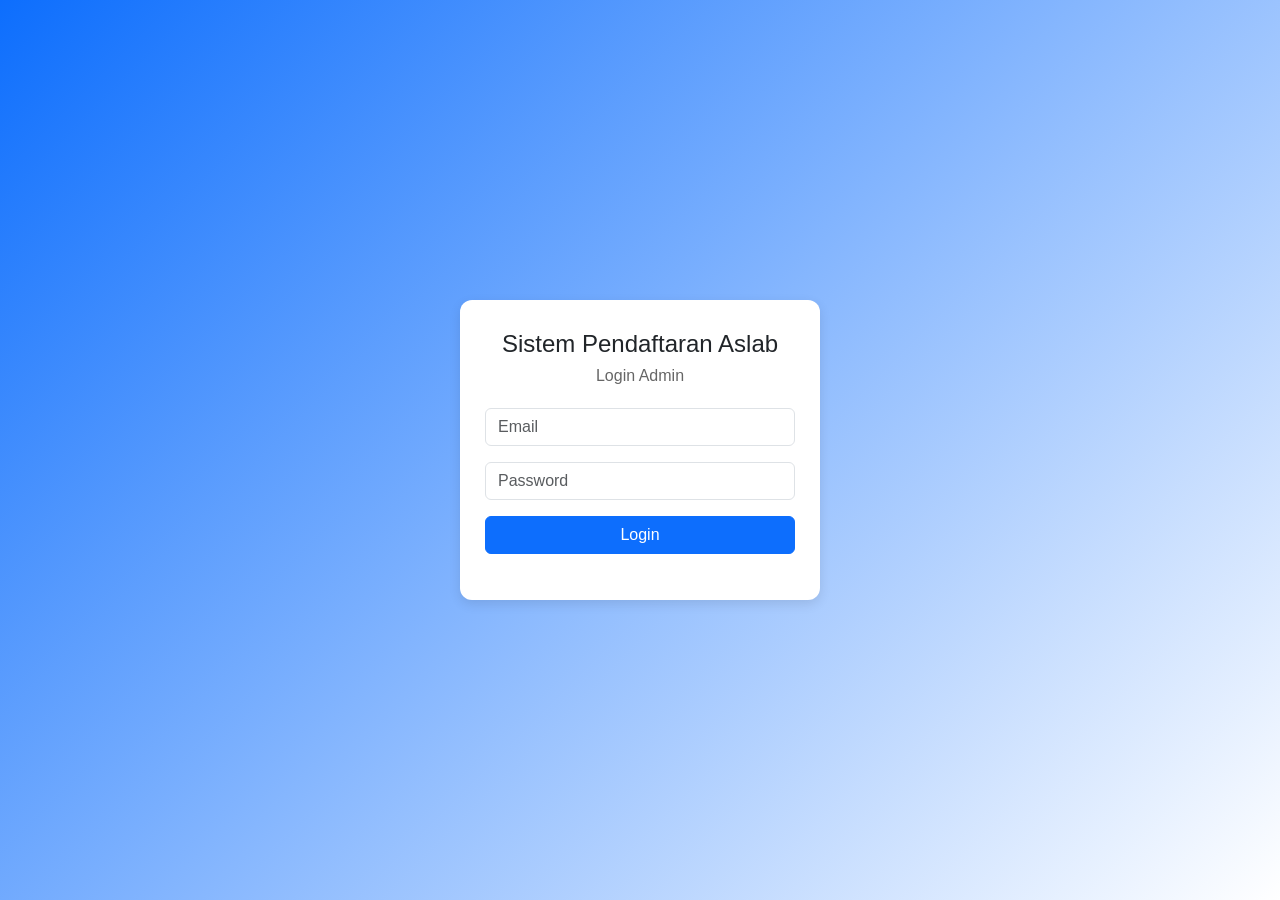
<file: layout/index.html>
<!DOCTYPE html>
<html lang="id">
<head>
<meta charset="UTF-8">
<title>Login Admin</title>

<link href="https://cdn.jsdelivr.net/npm/bootstrap@5.3.0/dist/css/bootstrap.min.css" rel="stylesheet">
<link rel="stylesheet" href="../style/index.css?v=3">

</head>

<body>

<div class="login-wrapper">
  <div class="login-box">

    <h4 class="title">Sistem Pendaftaran Aslab</h4>
    <p class="subtitle">Login Admin</p>

   <input
type="email"
id="email"
class="form-control mb-3"
placeholder="Email"
onkeydown="handleEnter(event)">

<input
type="password"
id="password"
class="form-control mb-3"
placeholder="Password"
onkeydown="handleEnter(event)">

    <button
id="btnLogin"
onclick="login()"
class="btn btn-primary w-100">

Login

</button>

    <p id="error" class="text-danger mt-3 text-center"></p>

  </div>
</div>

<script>

async function login(){

  let email =
    document.getElementById("email").value;

  let password =
    document.getElementById("password").value;

  let btn =
    document.getElementById("btnLogin");

  let error =
    document.getElementById("error");

  btn.innerHTML =
    `<span class="spinner-border spinner-border-sm"></span> Loading...`;

  btn.disabled = true;

  try{

    const response = await fetch(
      "http://10.21.3.180:8000/api/admin/login",
      {
        method: "POST",

        headers:{
          "Content-Type":"application/json"
        },

        body: JSON.stringify({

          email: email,
          password: password

        })

      }
    );

    const result = await response.json();

    console.log(result);

    if(result.success){

      localStorage.setItem(
        "isLogin",
        "true"
      );

      localStorage.setItem(
        "admin",
        JSON.stringify(result.data)
      );

      window.location.href =
        "dashboard.html";

    } else {

      error.innerText =
        result.message || "Login gagal";

    }

  }catch(err){

    console.log(err);

    error.innerText =
      "Tidak terhubung server";

  }

  btn.innerHTML = "Login";

  btn.disabled = false;

}

function handleEnter(event){

  if(event.key === "Enter"){

    login();

  }

}
document.addEventListener("keypress", function(e){

  if(e.key === "Enter"){
    login();
  }

});

</script>

</body>
</html>
</file>
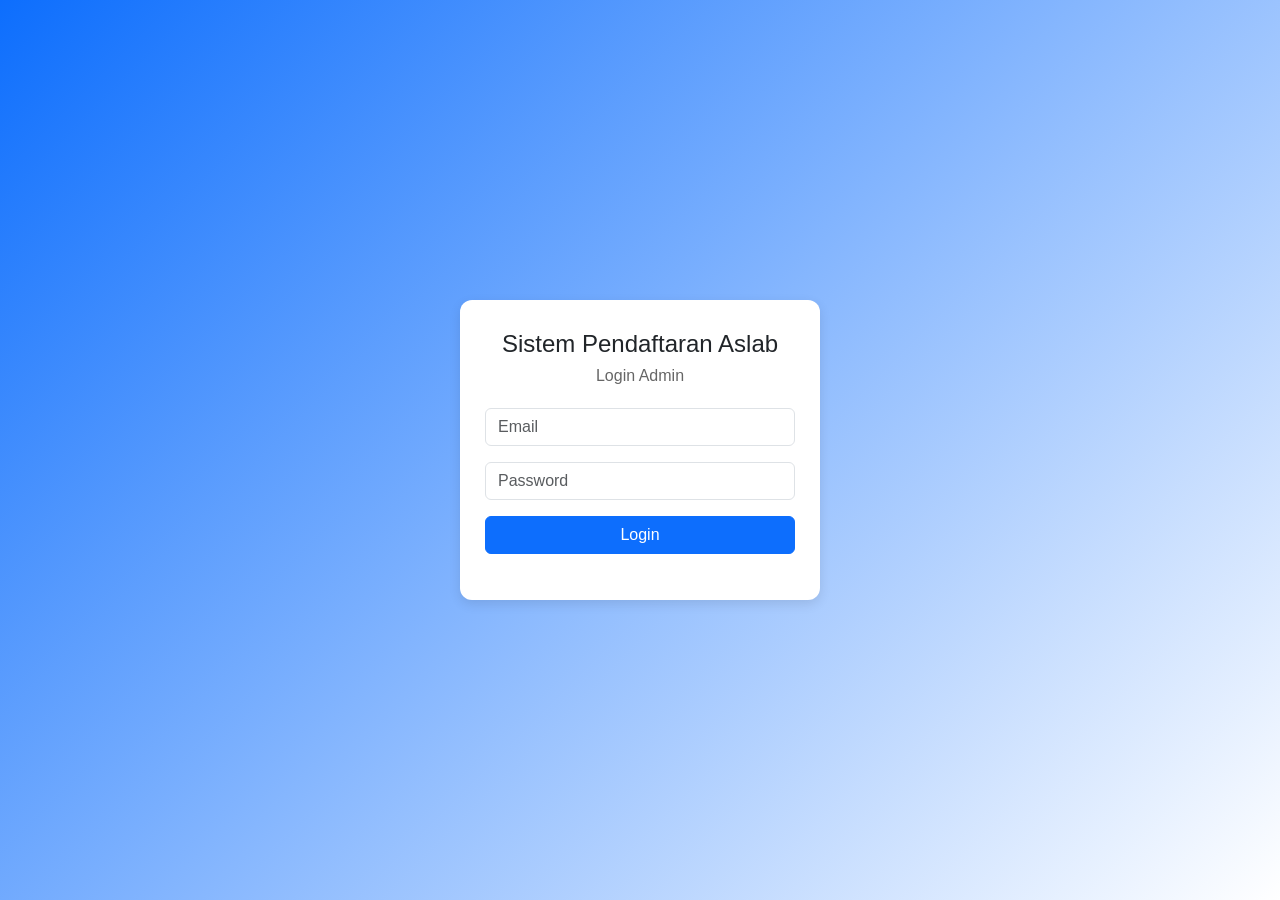
<file: layout/arsip-soal.html>
<!DOCTYPE html>
<html lang="id">
<head>
<meta charset="UTF-8">
<title>Arsip Soal</title>

<link href="https://cdn.jsdelivr.net/npm/bootstrap@5.3.0/dist/css/bootstrap.min.css" rel="stylesheet">
<link rel="stylesheet" href="https://cdnjs.cloudflare.com/ajax/libs/font-awesome/6.5.2/css/all.min.css">
<link rel="stylesheet" href="../style/dashboard.css">

<script>
if(localStorage.getItem("isLogin") !== "true"){
  window.location.href = "index.html";
}
</script>

</head>

<body>

<!-- SIDEBAR -->
<div class="sidebar">
  <h3>ASLAB INFORMATIKA ADMIN</h3>

  <a href="dashboard.html">
    <i class="fa-solid fa-house"></i>
    Dashboard
  </a>

  <a href="arsip-soal.html" class="active">
    <i class="fa-solid fa-folder"></i>
    Arsip Soal
  </a>
  
  <a href="data-pendaftar.html">
    <i class="fa-solid fa-users"></i>
    Data Pendaftar
  </a>

  <a href="cbt-admin.html">
    <i class="fa-solid fa-book"></i>
    CBT Online
  </a>

  <a href="pengumuman-admin.html">
    <i class="fa-solid fa-bullhorn"></i>
    Pengumuman
  </a>

  <a href="jadwal-wawancara.html">
    <i class="fa-solid fa-calendar-days"></i>
    Jadwal Wawancara
  </a>

  <a href="#" onclick="logout()">
  <i class="fa-solid fa-right-from-bracket"></i>
  Logout
</a>
</div>

<!-- MAIN -->
<div class="main">

<div class="topbar">
  <h5>Arsip Soal</h5>
</div>

<div class="content">

<div id="listTema"></div>
<div id="detail" class="mt-4"></div>

</div>
</div>

<script>

let setting = JSON.parse(localStorage.getItem("setting_cbt")) || {};
let allSoal = JSON.parse(localStorage.getItem("soal")) || {};

let temaList = Object.keys(setting).sort((a,b)=>{
  return (setting[b].dibuat || 0) - (setting[a].dibuat || 0);
});

function renderTema(){

  let html = "";

  if(temaList.length === 0){
    html = "<p>Tidak ada arsip soal</p>";
  } else {

    temaList.forEach(t=>{

      let jumlah = (allSoal[t] || []).length;

      html += `
     <div class="card-box mb-3">

  <b>${t}</b><br>

  <small>
    ${setting[t].mulai} - ${setting[t].selesai}
  </small><br>

  <small>
    Total soal: ${jumlah}
  </small><br>

  <button onclick="lihat('${t}')" class="btn btn-primary btn-sm mt-2">
    Lihat Soal
  </button>

  <button onclick="editSoal('${t}')" class="btn btn-warning btn-sm mt-2">
    Edit
  </button>

  <button onclick="hapus('${t}')" class="btn btn-danger btn-sm mt-2">
    Hapus
  </button>

</div>
      `;
    });
  }

  document.getElementById("listTema").innerHTML = html;
}

function lihat(tema){

  let soal = allSoal[tema] || [];

  let html = `<h5>${tema}</h5>`;

  soal.forEach((s,i)=>{

    html += `<div class="card-box mb-3">`;
    html += `<b>${i+1}. ${s.soal}</b><br>`;

    if(s.gambar){
      html += `<img src="${s.gambar}" width="120"><br>`;
    }

    if(s.tipe==="pg"){
      html += `
      A. ${s.a}<br>
      B. ${s.b}<br>
      C. ${s.c}<br>
      D. ${s.d}<br>
      <span class="text-success">Jawaban: ${s.benar}</span>
      `;
    } else {
      html += `<i>Essay</i>`;
    }

    html += `</div>`;
  });

  document.getElementById("detail").innerHTML = html;
}

function hapus(tema){

  if(!confirm("Hapus soal ini?")) return;

  delete setting[tema];
  delete allSoal[tema];

  localStorage.setItem(
    "setting_cbt",
    JSON.stringify(setting)
  );

  localStorage.setItem(
    "soal",
    JSON.stringify(allSoal)
  );

  location.reload();
}

/* EDIT SOAL */

function editSoal(tema){

  localStorage.setItem("editTema", tema);

  window.location.href = "cbt-admin.html";
}

renderTema();
function logout(){

  if(confirm("Yakin ingin logout?")){

    localStorage.removeItem("isLogin");

    window.location.href = "index.html";

  }

}
</script>

</body>
</html>
</file>
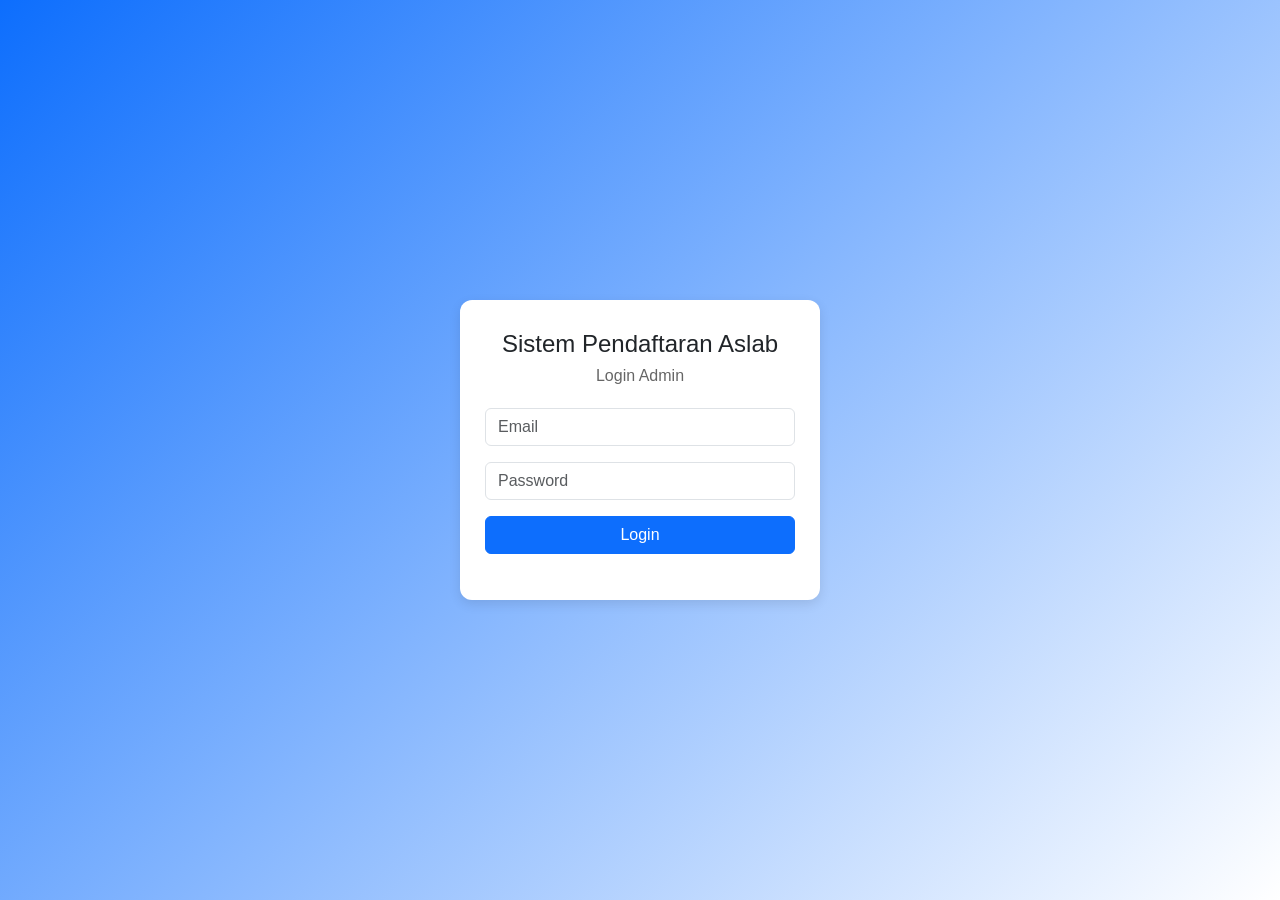
<file: layout/cbt-admin.html>
<!DOCTYPE html>
<html lang="id">

<head>
  <meta charset="UTF-8">
  <title>CBT Admin</title>

  <link href="https://cdn.jsdelivr.net/npm/bootstrap@5.3.0/dist/css/bootstrap.min.css" rel="stylesheet">
  <link rel="stylesheet" href="https://cdnjs.cloudflare.com/ajax/libs/font-awesome/6.5.2/css/all.min.css">
  <link rel="stylesheet" href="../style/dashboard.css">

  <script>
    if (localStorage.getItem("isLogin") !== "true") {
      window.location.href = "index.html";
    }
  </script>

  <style>
    .preview-img {
      max-width: 180px;
      border-radius: 6px;
      margin-top: 6px;
    }

    .card-soal {
      padding: 12px;
      border-radius: 10px;
      background: #fff;
      margin-bottom: 10px;
    }

    .badge {
      font-size: 11px;
    }

    .edit-mode {
      color: red;
      font-weight: bold;
    }
  </style>
</head>

<body>

  <div class="sidebar">
    <h3>ASLAB INFORMATIKA ADMIN</h3>
    <a href="dashboard.html"><i class="fa-solid fa-house"></i> Dashboard</a>
    <a href="arsip-soal.html"><i class="fa-solid fa-folder"></i> Arsip Soal</a>
    <a href="data-pendaftar.html"><i class="fa-solid fa-users"></i> Data Pendaftar</a>
    <a href="cbt-admin.html" class="active"><i class="fa-solid fa-book"></i> CBT Online</a>
    <a href="pengumuman-admin.html"><i class="fa-solid fa-bullhorn"></i> Pengumuman</a>
    <a href="jadwal-wawancara.html"><i class="fa-solid fa-calendar-days"></i> Jadwal Wawancara</a>
    <a href="#" onclick="logout()"><i class="fa-solid fa-right-from-bracket"></i> Logout</a>
  </div>

  <div class="main">
    <div class="topbar">
      <h5>CBT Admin</h5>
      <span id="modeLabel" class="edit-mode"></span>
    </div>

    <div class="content">

      <div class="card p-3 mb-4 shadow-sm border-primary">
        <h6 class="fw-bold mb-3 text-primary"><i class="fa-solid fa-calendar-plus"></i> Form Buat Paket Sesi & Waktu
          Ujian Baru</h6>
        <div class="row">
          <div class="col-md-6 mb-2">
            <label class="form-label small fw-bold">Nama Paket Sesi CBT</label>
            <input type="text" id="temaBaru" class="form-control" placeholder="Contoh: Ujian CBT Gelombang 1">
          </div>
          <div class="col-md-3 mb-2">
            <label class="form-label small fw-bold">Durasi Ujian (Menit)</label>
            <input type="number" id="durasi" class="form-control" placeholder="Contoh: 60">
          </div>
          <div class="col-md-3 mb-2">
            <label class="form-label small fw-bold">Tahun Angkatan</label>
            <input type="number" id="tahunAngkatan" class="form-control" value="2026">
          </div>
          <div class="col-md-6 mb-2">
            <label class="form-label small fw-bold">Tanggal & Jam Mulai Akses</label>
            <input type="datetime-local" id="mulai" class="form-control">
          </div>
          <div class="col-md-6 mb-3">
            <label class="form-label small fw-bold">Tanggal & Jam Selesai Akses</label>
            <input type="datetime-local" id="selesai" class="form-control">
          </div>
        </div>
        <button onclick="simpanSesiBaru()" class="btn btn-primary fw-bold w-100">
          <i class="fa-solid fa-circle-plus"></i> Buat & Aktifkan Paket Sesi Ini
        </button>
      </div>

      <div class="card p-3 mb-4 bg-light">
        <label class="form-label fw-bold text-secondary">Langkah 2: Pilih Paket Sesi untuk Mengisi Bank Soal</label>
        <select id="temaSelect" class="form-control" onchange="pilihTema()">
          <option value="">-- Memuat daftar sesi dari database... --</option>
        </select>
        <div class="mt-2">
          Total Soal Terisi di Sesi Ini: <b id="counter" class="text-primary">0</b> Soal
        </div>
      </div>

      <div class="card p-3 mb-4 shadow-sm">
        <h6 class="fw-bold mb-3 text-secondary"><i class="fa-solid fa-plus"></i> Form Input Soal Baru</h6>

        <div class="mb-2">
          <label for="tipe" class="form-label small fw-bold">Tipe Soal</label>
          <select id="tipe" class="form-control" onchange="togglePG()">
            <option value="pg">Pilihan Ganda</option>
            <option value="essay">Essay</option>
          </select>
        </div>

        <div class="mb-2">
          <label for="soal" class="form-label small fw-bold">Pertanyaan Soal</label>
          <textarea id="soal" class="form-control" rows="3" placeholder="Tulis atau ketik pertanyaan soal di sini..."
            required></textarea>
        </div>

        <div class="mb-3">
          <label for="gambar" class="form-label small fw-bold">Gambar Pendukung (Opsional)</label>
          <input type="file" id="gambar" class="form-control">
        </div>

        <div id="pgBox" class="mb-3">
          <label class="form-label small fw-bold">Pilihan Opsi & Jawaban Benar</label>
          <input type="text" id="a" class="form-control mb-1" placeholder="Teks Opsi A">
          <input type="text" id="b" class="form-control mb-1" placeholder="Teks Opsi B">
          <input type="text" id="c" class="form-control mb-1" placeholder="Teks Opsi C">
          <input type="text" id="d" class="form-control mb-1" placeholder="Teks Opsi D">

          <select id="jawaban" class="form-control mt-2">
            <option value="">-- Pilih Huruf Jawaban yang Benar --</option>
            <option value="A">A</option>
            <option value="B">B</option>
            <option value="C">C</option>
            <option value="D">D</option>
          </select>
        </div>

        <div class="d-flex gap-2">
          <button onclick="tambahSoal()" class="btn btn-success flex-grow-1 fw-bold">
            <i class="fa-solid fa-floppy-disk"></i> Tambah / Simpan Soal
          </button>
          <button onclick="batalEdit()" class="btn btn-secondary fw-bold">
            Batal
          </button>
        </div>
      </div>

      <hr>

      <h6 class="fw-bold mb-2 text-secondary"><i class="fa-solid fa-magnifying-glass"></i> Daftar Preview Soal Terbuka
      </h6>
      <input type="text" id="search" class="form-control mb-3" placeholder="Cari soal berdasarkan kata kunci..."
        onkeyup="debounceRender()">

      <div id="preview"></div>

    </div>
  </div>

  <script src="api-config.js"></script>

  <script>
    let currentTema = "";
    let editId = null;
    let timer;
    let allSetting = [];
    let allSoal = [];

    /* SIMPAN SESI CBT BARU */
    async function simpanSesiBaru() {
      const namaCbt = document.getElementById("temaBaru").value.trim();
      const durasiMenit = document.getElementById("durasi").value;
      const tahun = document.getElementById("tahunAngkatan").value;
      const tglMulai = document.getElementById("mulai").value;
      const tglSelesai = document.getElementById("selesai").value;

      if (!namaCbt || !durasiMenit || !tglMulai || !tglSelesai) {
        return alert("Harap lengkapi Nama Paket, Durasi Waktu, dan Tanggal Akses!");
      }

      let payloadSesi = {
        nama_cbt: namaCbt,
        waktu_mulai: tglMulai,
        durasi: parseInt(durasiMenit),
        tahun: parseInt(tahun),
        waktu_selesai: tglSelesai
      };

      try {
        const response = await fetch(API_ENDPOINTS.cbtSession || `${API_BASE_URL}/cbt-session`, {
          method: "POST",
          headers: {
            "Content-Type": "application/json",
            "Accept": "application/json"
          },
          body: JSON.stringify(payloadSesi)
        });

        if (response.ok) {
          alert("🎉 Sukses! Paket Ujian baru dan Aturan Waktu berhasil diaktifkan.");
          document.getElementById("temaBaru").value = "";
          document.getElementById("durasi").value = "";
          document.getElementById("mulai").value = "";
          document.getElementById("selesai").value = "";
          await loadTemaList();
        } else {
          const errData = await response.json();
          alert("Gagal membuat sesi baru: " + (errData.message || "Periksa data inputan"));
        }
      } catch (error) {
        console.error(error);
        alert("Gagal terhubung ke Laravel server untuk menyimpan sesi.");
      }
    }

    /* MUAT DAFTAR PAKET SESI */
    async function loadTemaList() {
      try {
        const response = await fetch(API_ENDPOINTS.cbtSession || `${API_BASE_URL}/cbt-session`);
        const result = await response.json();

        allSetting = result.data || result || [];

        const temaSelect = document.getElementById("temaSelect");
        if (allSetting.length === 0) {
          temaSelect.innerHTML =
            "<option value=''>-- Belum ada Paket Sesi. Buatlah paket dulu di form atas! --</option>";
          return;
        }

        temaSelect.innerHTML = "<option value=''>-- Silakan Pilih Paket Sesi CBT --</option>";
        allSetting.forEach(cbt => {
          temaSelect.innerHTML += `
            <option value="${cbt.id}">
              ${cbt.nama_cbt} (Durasi: ${cbt.durasi} Menit)
            </option>
          `;
        });
      } catch (error) {
        console.error(error);
        const temaSelect = document.getElementById("temaSelect");
        temaSelect.innerHTML = "<option value=''>-- Gagal Memuat. Pastikan Laravel Server Jalan! --</option>";
      }
    }

    /* DROPDOWN AKTIF */
    function pilihTema() {
      currentTema = document.getElementById("temaSelect").value;
      render();
    }

    /* TOGGLE PG / ESSAY */
    function togglePG() {
      const pgBox = document.getElementById("pgBox");
      const tipe = document.getElementById("tipe");
      pgBox.style.display = tipe.value === "pg" ? "block" : "none";
    }

    /* KONTROL DATA FORM SOAL */
    function tambahSoal() {
      if (!currentTema) {
        return alert("Pilih paket sesi CBT terlebih dahulu pada Langkah 2!");
      }

      if (!document.getElementById("soal").value.trim()) {
        return alert("Kolom pertanyaan soal tidak boleh kosong!");
      }

      let file = document.getElementById("gambar").files[0];

      if (file) {
        let reader = new FileReader();
        reader.onload = e => {
          simpanSoal(e.target.result);
        };
        reader.readAsDataURL(file);
      } else {
        simpanSoal(null);
      }
    }

    /* SIMPAN BANK SOAL */
    async function simpanSoal(img) {
      const tipeVal = document.getElementById("tipe").value;

      let payload = {
        cbt_session_id: parseInt(currentTema),
        pertanyaan: document.getElementById("soal").value.trim(),
        opsi_a: tipeVal === "pg" ? document.getElementById("a").value.trim() : null,
        opsi_b: tipeVal === "pg" ? document.getElementById("b").value.trim() : null,
        opsi_c: tipeVal === "pg" ? document.getElementById("c").value.trim() : null,
        opsi_d: tipeVal === "pg" ? document.getElementById("d").value.trim() : null,
        jawaban_benar: tipeVal === "pg" ? document.getElementById("jawaban").value : null,
        admin_id: 1
      };

      let targetUrl = API_ENDPOINTS.soal || `${API_BASE_URL}/soal`;
      let methodType = "POST";

      if (editId) {
        targetUrl = `${targetUrl}/${editId}`;
        methodType = "PUT";
      }

      try {
        const response = await fetch(targetUrl, {
          method: methodType,
          headers: {
            "Content-Type": "application/json",
            "Accept": "application/json"
          },
          body: JSON.stringify(payload)
        });

        const result = await response.json();

        if (response.ok) {
          alert("🎉 Sukses! Soal berhasil disimpan ke dalam database MySQL.");
          resetForm();
          batalEdit();
          render();
        } else {
          alert("Gagal menyimpan soal: " + (result.message || "Validasi Laravel menolak data"));
        }
      } catch (error) {
        console.error(error);
        alert("Terjadi gangguan jaringan! Gagal terhubung ke laptop server backend.");
      }
    }

    /* RENDER PREVIEW LIVE BANK SOAL */
    async function render() {
      if (!currentTema) {
        document.getElementById("preview").innerHTML = "";
        document.getElementById("counter").innerText = "0";
        return;
      }

      try {
        const response = await fetch(`${API_BASE_URL}/soal/${currentTema}`);
        const result = await response.json();

        allSoal = result.data || result || [];
        document.getElementById("counter").innerText = allSoal.length;

        let keyword = document.getElementById("search").value.toLowerCase();
        const previewContainer = document.getElementById("preview");
        previewContainer.innerHTML = "";

        allSoal.forEach((s) => {
          let teksPertanyaan = s.pertanyaan || "";

          if (!teksPertanyaan.toLowerCase().includes(keyword)) return;

          let tipeSoalAsli = (s.opsi_a) ? 'pilihan ganda' : 'essay';

          previewContainer.innerHTML += `
            <div class="card-soal shadow-sm border p-3 mb-2 rounded bg-white text-start">
              <div class="d-flex justify-content-between align-items-center mb-2">
                <span class="badge bg-primary text-uppercase">${tipeSoalAsli}</span>
              </div>
              <div class="mb-2">
                <b class="text-dark">${teksPertanyaan}</b>
              </div>
              ${s.gambar ? `<img src="${STORAGE_BASE_URL}/${s.gambar}" class="preview-img d-block mb-2">` : ""}
              ${s.opsi_a 
                ? `
                <div class="mt-2 text-muted small p-2 bg-light rounded">
                  A. ${s.opsi_a}<br>
                  B. ${s.opsi_b}<br>
                  C. ${s.opsi_c}<br>
                  D. ${s.opsi_d}<br>
                  <div class="mt-2"><b class="text-success"><i class="fa-solid fa-circle-check"></i> Kunci Jawaban: ${s.jawaban_benar}</b></div>
                </div>
                `
                : "<div class='text-muted small mt-1'><i>Tipe Soal: Essay</i></div>"
              }
              <div class="mt-3 border-top pt-2">
                <button onclick="edit('${s.id}')" class="btn btn-sm btn-warning me-1 fw-bold"><i class="fa-solid fa-pen"></i> Edit</button>
                <button onclick="hapus('${s.id}')" class="btn btn-sm btn-danger fw-bold"><i class="fa-solid fa-trash"></i> Hapus</button>
              </div>
            </div>
          `;
        });
      } catch (error) {
        console.error(error);
        document.getElementById("preview").innerHTML =
          "<div class='text-muted text-center p-3'>Belum ada soal untuk sesi ini.</div>";
      }
    }

    /* EDIT DATA */
    function edit(id) {
      let s = allSoal.find(x => x.id == id);
      if (!s) return;

      document.getElementById("soal").value = s.pertanyaan || "";

      if (s.opsi_a) {
        document.getElementById("tipe").value = "pg";
        document.getElementById("a").value = s.opsi_a;
        document.getElementById("b").value = s.opsi_b;
        document.getElementById("c").value = s.opsi_c;
        document.getElementById("d").value = s.opsi_d;
        document.getElementById("jawaban").value = s.jawaban_benar;
      } else {
        document.getElementById("tipe").value = "essay";
      }

      togglePG();
      editId = id;
      document.getElementById("modeLabel").innerText = "MODE EDIT AKTIF";
      window.scrollTo({
        top: 0,
        behavior: 'smooth'
      });
    }

    /* HAPUS DATA */
    async function hapus(id) {
      if (!confirm("Yakin ingin menghapus soal ini secara permanen dari database?")) return;

      try {
        const response = await fetch(`${API_BASE_URL}/soal/${id}`, {
          method: "DELETE"
        });

        if (response.ok) {
          alert("Soal berhasil terhapus!");
          render();
        } else {
          alert("Gagal menghapus data soal di server backend");
        }
      } catch (error) {
        console.error(error);
        alert("Gagal menghapus soal akibat kendala jaringan");
      }
    }

    /* RESET FORM VALUE */
    function resetForm() {
      document.getElementById("soal").value = "";
      document.getElementById("gambar").value = "";
      document.getElementById("a").value = "";
      document.getElementById("b").value = "";
      document.getElementById("c").value = "";
      document.getElementById("d").value = "";
      document.getElementById("jawaban").value = "";
    }

    /* LIVE SEARCH DEBOUNCE */
    function debounceRender() {
      clearTimeout(timer);
      timer = setTimeout(render, 300);
    }

    /* BATAL EDIT DATA */
    function batalEdit() {
      editId = null;
      document.getElementById("modeLabel").innerText = "";
      resetForm();
    }

    /* LOGOUT */
    function logout() {
      if (confirm("Yakin ingin logout?")) {
        localStorage.removeItem("isLogin");
        window.location.href = "index.html";
      }
    }

    /* RUN INITIALIZATION ON LOAD */
    loadTemaList();
    togglePG();
  </script>
</body>

</html>
</file>
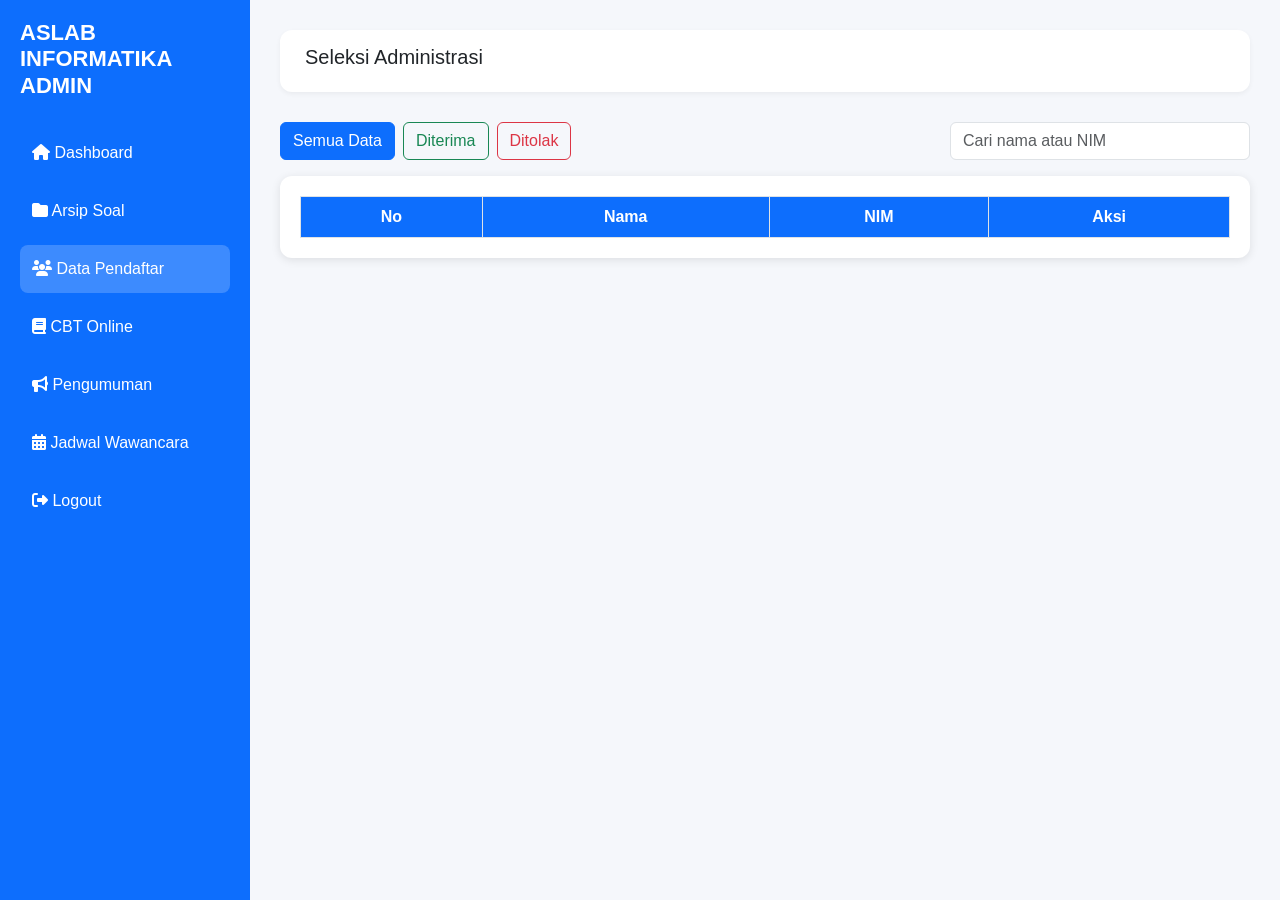
<file: layout/data-pendaftar.html>
<!DOCTYPE html>
<html lang="id">

<head>
  <meta charset="UTF-8">
  <title>Data Pendaftar</title>

  <link href="https://cdn.jsdelivr.net/npm/bootstrap@5.3.0/dist/css/bootstrap.min.css" rel="stylesheet">
  <link rel="stylesheet" href="https://cdnjs.cloudflare.com/ajax/libs/font-awesome/6.5.2/css/all.min.css">
  <link rel="stylesheet" href="../style/dashboard.css">

  <style>
    .table-box {
      background: white;
      padding: 20px;
      border-radius: 12px;
      box-shadow: 0 2px 10px rgba(0, 0, 0, 0.1);
    }

    .table th {
      background: #0d6efd;
      color: white;
      text-align: center;
    }

    .table td {
      vertical-align: middle;
      text-align: center;
    }

    .btn-aksi {
      display: flex;
      gap: 8px;
      justify-content: center;
      flex-wrap: wrap; /* Mencegah tombol meluber keluar kolom */
    }

    .modal-body p {
      margin-bottom: 8px;
    }
  </style>
</head>

<body>

  <div class="sidebar">
    <h3>ASLAB INFORMATIKA ADMIN</h3>
    <a href="dashboard.html"><i class="fa-solid fa-house"></i> Dashboard</a>
    <a href="arsip-soal.html"><i class="fa-solid fa-folder"></i> Arsip Soal</a>
    <a href="data-pendaftar.html" class="active"><i class="fa-solid fa-users"></i> Data Pendaftar</a>
    <a href="cbt-admin.html"><i class="fa-solid fa-book"></i> CBT Online</a>
    <a href="pengumuman-admin.html"><i class="fa-solid fa-bullhorn"></i> Pengumuman</a>
    <a href="jadwal-wawancara.html"><i class="fa-solid fa-calendar-days"></i> Jadwal Wawancara</a>
    <a href="#" onclick="logout()"><i class="fa-solid fa-right-from-bracket"></i> Logout</a>
  </div>

  <div class="main">
    <div class="topbar">
      <h5>Seleksi Administrasi</h5>
    </div>

    <div class="content">
      <div class="d-flex justify-content-between align-items-center mb-3 flex-wrap gap-2">
        <div class="d-flex gap-2">
          <button class="btn btn-outline-primary active" id="filterAll" onclick="ubahFilter('semua')">Semua Data</button>
          <button class="btn btn-outline-success" id="filterTerima" onclick="ubahFilter('CBT')">Diterima</button>
          <button class="btn btn-outline-danger" id="filterTolak" onclick="ubahFilter('Tidak Lolos')">Ditolak</button>
        </div>
        <div style="max-width: 300px; width: 100%;">
          <input type="text" id="search" class="form-control" placeholder="Cari nama atau NIM">
        </div>
      </div>

      <div class="table-box">
        <table class="table table-bordered mb-0">
          <thead>
            <tr>
              <th>No</th>
              <th>Nama</th>
              <th>NIM</th>
              <th>Aksi</th>
            </tr>
          </thead>
          <tbody id="dataTable"></tbody>
        </table>
      </div>
    </div>
  </div>

  <div class="modal fade" id="detailModal" tabindex="-1">
    <div class="modal-dialog modal-lg">
      <div class="modal-content">
        <div class="modal-header">
          <h5 class="modal-title">Detail Peserta</h5>
          <button type="button" class="btn-close" data-bs-dismiss="modal"></button>
        </div>
        <div class="modal-body" id="detailBody"></div>
      </div>
    </div>
  </div>

  <script src="api-config.js"></script>

  <script>
    let data = [];
    let filterSekarang = "semua";

    async function getData() {
      try {
        const response = await fetch(API_ENDPOINTS.pendaftaran);

        if (!response.ok) {
          throw new Error("Response gagal");
        }

        const result = await response.json();
        console.log(result.data);
        data = result.data || [];
        render();
      } catch (error) {
        console.log(error);
        alert("Gagal mengambil data");
      }
    }

    function ubahFilter(status) {
      filterSekarang = status;

      document.getElementById("filterAll").classList.remove("active");
      document.getElementById("filterTerima").classList.remove("active");
      document.getElementById("filterTolak").classList.remove("active");

      if (status === 'semua') document.getElementById("filterAll").classList.add("active");
      if (status === 'CBT') document.getElementById("filterTerima").classList.add("active");
      if (status === 'Tidak Lolos') document.getElementById("filterTolak").classList.add("active");

      render();
    }

    function render() {
      let html = "";
      const searchKey = document.getElementById("search").value.toLowerCase();
      let nomor = 1;

      data.forEach((d) => {
        let statusSeleksi = "pending";
        if (d.seleksi && d.seleksi.status_seleksi) {
          statusSeleksi = d.seleksi.status_seleksi;
        }

        let nama = d.nama_lengkap || "-";
        let nim = d.nim || "-";

        // 🔒 AKURASI CHECK: Deteksi ganda token cbt di model object ataupun langsung di root data
        let kartuCbt = d.seleksi?.cbt_session;

let sudahBuatKartu = false;

if(d.seleksi){

  if(
    d.seleksi.cbt_session_id != null
    ||
    d.seleksi.token_cbt != null
    ||
    d.seleksi.cbt_session != null
  ){
    sudahBuatKartu = true;
  }

}

        if (filterSekarang !== "semua" && statusSeleksi !== filterSekarang) return;
        if (searchKey && !nama.toLowerCase().includes(searchKey) && !nim.toLowerCase().includes(searchKey)) return;

        // Atur isi tombol kolom aksi secara rapi berdasarkan status pendaftar saat ini
        let tombolAksiDinamis = "";

        if (statusSeleksi === "CBT") {
          tombolAksiDinamis = `
            <span class="badge bg-success p-2 d-flex align-items-center justify-content-center">
              <i class="fa-solid fa-check me-1"></i> Diterima
            </span>
            ${
  sudahBuatKartu
  ? `
    <button
      class="btn btn-info btn-sm"
      onclick="lihatKartu('${d.user_id}')">

      <i class="fa-solid fa-id-card"></i>
      Lihat Kartu CBT

    </button>
  `
  : `
    <button
      class="btn btn-warning btn-sm fw-bold text-dark"
      onclick="bukaInputKartu('${d.user_id}', '${nama}')">

      <i class="fa-solid fa-address-card"></i>
      Buat Kartu CBT

    </button>
  `
}
          `;
        } else if (statusSeleksi === "Tidak Lolos") {
          tombolAksiDinamis = `
            <span class="badge bg-danger p-2 d-flex align-items-center justify-content-center">
              <i class="fa-solid fa-xmark"></i> Ditolak
            </span>
          `;
        } else {
          // Status pending / belum diproses
          tombolAksiDinamis = `
            <button class="btn btn-success btn-sm" onclick="terima('${d.user_id}')">
              <i class="fa-solid fa-check"></i> Terima
            </button>
            <button class="btn btn-danger btn-sm" onclick="tolak('${d.user_id}')">
              <i class="fa-solid fa-xmark"></i> Tolak
            </button>
          `;
        }

        html += `
    <tr>
      <td>${nomor++}</td>
      <td>${nama}</td>
      <td>${nim}</td>
      <td>
        <div class="btn-aksi">
          <button class="btn btn-primary btn-sm" onclick="detailPeserta('${d.user_id}')">
            <i class="fa-solid fa-eye"></i> Detail
          </button>
          ${tombolAksiDinamis}
        </div>
      </td>
    </tr>
    `;
      });

      document.getElementById("dataTable").innerHTML = html ||
        `<tr><td colspan="4" class="text-muted p-3">Tidak ada data ditemukan</td></tr>`;
    }

    function bukaInputKartu(userId, namaLengkap) {
      const namaAman = encodeURIComponent(namaLengkap);
      window.location.href = `input-kartu.html?id=${userId}&nama=${namaAman}`;
    }

    function lihatKartu(userId){

  const peserta =
  data.find(d => d.user_id == userId);

  if(!peserta){
    alert("Data peserta tidak ditemukan");
    return;
  }

  const sesi = peserta.seleksi;

if(!sesi){
  alert("Data kartu CBT tidak ditemukan");
  return;
}

  document.getElementById("detailBody").innerHTML = `

    <div class="row">

      <div class="col-12 text-center mb-4">
        <h4 class="fw-bold text-primary">
          KARTU PESERTA CBT
        </h4>
      </div>

      <div class="col-md-6 mb-3">
        <strong>Nama Peserta</strong>
        <p>${peserta.nama_lengkap || "-"}</p>
      </div>

      <div class="col-md-6 mb-3">
        <strong>NIM</strong>
        <p>${peserta.nim || "-"}</p>
      </div>

      <div class="col-md-6 mb-3">
  <strong>Nama CBT</strong>
  <p>${sesi.tema || "-"}</p>
</div>

<div class="col-md-6 mb-3">
  <strong>Token CBT</strong>
  <p>${sesi.token_cbt || "-"}</p>
</div>

<div class="col-md-6 mb-3">
  <strong>Tanggal Ujian</strong>
  <p>${sesi.tanggal_ujian || "-"}</p>
</div>

<div class="col-md-6 mb-3">
  <strong>Durasi</strong>
  <p>${sesi.durasi || "-"} menit</p>
</div>

    </div>

  `;

  let modal =
  new bootstrap.Modal(
    document.getElementById('detailModal')
  );

  modal.show();

}
    getData();

    function detailPeserta(id) {
      let peserta = data.find(d => d.user_id == id);
      if (!peserta) {
        alert("Data tidak ditemukan");
        return;
      }

      document.getElementById("detailBody").innerHTML = `
    <div class="row">
      <div class="col-md-6 mb-3"><strong>User ID</strong><p>${peserta.user_id || "-"}</p></div>
      <div class="col-md-6 mb-3"><strong>NIM</strong><p>${peserta.nim || "-"}</p></div>
      <div class="col-md-6 mb-3"><strong>Kelas</strong><p>${peserta.kelas || "-"}</p></div>
      <div class="col-md-6 mb-3"><strong>Jenis Kelamin</strong><p>${peserta.jenis_kelamin || "-"}</p></div>
      <div class="col-md-6 mb-3"><strong>Tempat Lahir</strong><p>${peserta.tempat_lahir || "-"}</p></div>
      <div class="col-md-6 mb-3"><strong>Tanggal Lahir</strong><p>${peserta.tanggal_lahir || "-"}</p></div>
      <div class="col-md-12 mb-3"><strong>Alamat</strong><p>${peserta.alamat_lengkap || "-"}</p></div>
      <div class="col-md-6 mb-3"><strong>Tahun Kelulusan</strong><p>${peserta.tahun_kelulusan || "-"}</p></div>
      <div class="col-md-6 mb-3"><strong>No WhatsApp</strong><p>${peserta.no_wa || "-"}</p></div>
      <div class="col-md-6 mb-3"><strong>Email</strong><p>${peserta.email || "-"}</p></div>
      <div class="col-md-12 mb-3"><strong>Alasan Daftar</strong><p>${peserta.alasan_daftar || "-"}</p></div>
      <div class="col-md-12 mb-3"><strong>Deskripsi Project</strong><p>${peserta.dokumen?.deskripsi_project || "-"}</p></div>

      <div class="col-md-4 mb-3"><a href="https://${peserta.dokumen?.link_github || '#'}" target="_blank" class="btn btn-dark w-100">Github</a></div>
      <div class="col-md-4 mb-3"><a href="${peserta.dokumen?.link_linkedin || '#'}" target="_blank" class="btn btn-primary w-100">LinkedIn</a></div>
      <div class="col-md-4 mb-3"><a href="${peserta.dokumen?.link_portfolio || '#'}" target="_blank" class="btn btn-success w-100">Portfolio</a></div>

      <div class="col-md-6 mb-3"><a href="${STORAGE_BASE_URL}/${peserta.dokumen?.file_ktm || ''}" target="_blank" class="btn btn-outline-secondary w-100">Lihat KTM</a></div>
      <div class="col-md-6 mb-3"><a href="${STORAGE_BASE_URL}/${peserta.dokumen?.file_cv || ''}" target="_blank" class="btn btn-outline-secondary w-100">Lihat CV</a></div>
      <div class="col-md-6 mb-3"><a href="${STORAGE_BASE_URL}/${peserta.dokumen?.file_ijazah || ''}" target="_blank" class="btn btn-outline-secondary w-100">Lihat Ijazah</a></div>
      <div class="col-md-6 mb-3"><a href="${STORAGE_BASE_URL}/${peserta.dokumen?.file_ss_ig || ''}" target="_blank" class="btn btn-outline-secondary w-100">Screenshot IG</a></div>
    </div>
  `;

      let modal = new bootstrap.Modal(document.getElementById('detailModal'));
      modal.show();
    }

    function lihatKartu(userId){

  let peserta = data.find(
    d => d.user_id == userId
  );

  if(!peserta) return;

  let kartu = peserta.seleksi?.cbt_session;

  if(!kartu){
    return alert("Kartu CBT tidak ditemukan");
  }

  document.getElementById("isiModalKartu").innerHTML = `

    <div class="text-center">

      <h4 class="fw-bold text-primary">
        ${kartu.nama_cbt}
      </h4>

      <hr>

      <p>
        <b>Nama:</b><br>
        ${peserta.nama_lengkap}
      </p>

      <p>
        <b>NIM:</b><br>
        ${peserta.nim}
      </p>

      <p>
        <b>Tanggal:</b><br>
        ${kartu.tanggal}
      </p>

      <p>
        <b>Durasi:</b><br>
        ${kartu.durasi} Menit
      </p>

      <p>
        <b>Token CBT:</b><br>

        <span class="badge bg-dark fs-6">
          ${kartu.token}
        </span>

      </p>

    </div>

  `;

  let modal = new bootstrap.Modal(
    document.getElementById("modalKartu")
  );

  modal.show();

}

    async function updateSeleksi(userId, status) {
      try {
        const response = await fetch(API_ENDPOINTS.seleksi, {
          method: "POST",
          headers: {
            "Content-Type": "application/json"
          },
          body: JSON.stringify({
            user_id: userId,
            status_seleksi: status
          })
        });

        const result = await response.json();
        if (result.success) {
          let peserta = data.find(d => d.user_id == userId);
          if (peserta) {
            if (!peserta.seleksi) peserta.seleksi = {};
            peserta.seleksi.status_seleksi = status;
          }
          render();
          alert(result.message);
        } else {
          alert("Gagal update status");
        }
      } catch (error) {
        console.log(error);
        alert("Terjadi error");
      }
    }

    function terima(id) {
      updateSeleksi(id, "CBT");
    }

    function tolak(id) {
      updateSeleksi(id, "Tidak Lolos");
    }

    document.getElementById("search").addEventListener("input", render);

    function logout() {
      if (confirm("Yakin ingin logout?")) {
        localStorage.removeItem("isLogin");
        window.location.href = "index.html";
      }
    }
  </script>

  <script src="https://cdn.jsdelivr.net/npm/bootstrap@5.3.0/dist/js/bootstrap.bundle.min.js"></script>
<!-- MODAL KARTU CBT -->
<div class="modal fade" id="modalKartu" tabindex="-1">

  <div class="modal-dialog">

    <div class="modal-content">

      <div class="modal-header">

        <h5 class="modal-title">
          Kartu CBT Peserta
        </h5>

        <button
          type="button"
          class="btn-close"
          data-bs-dismiss="modal">
        </button>

      </div>

      <div class="modal-body" id="isiModalKartu">

      </div>

    </div>

  </div>

</div>

</body>

</html>
</file>
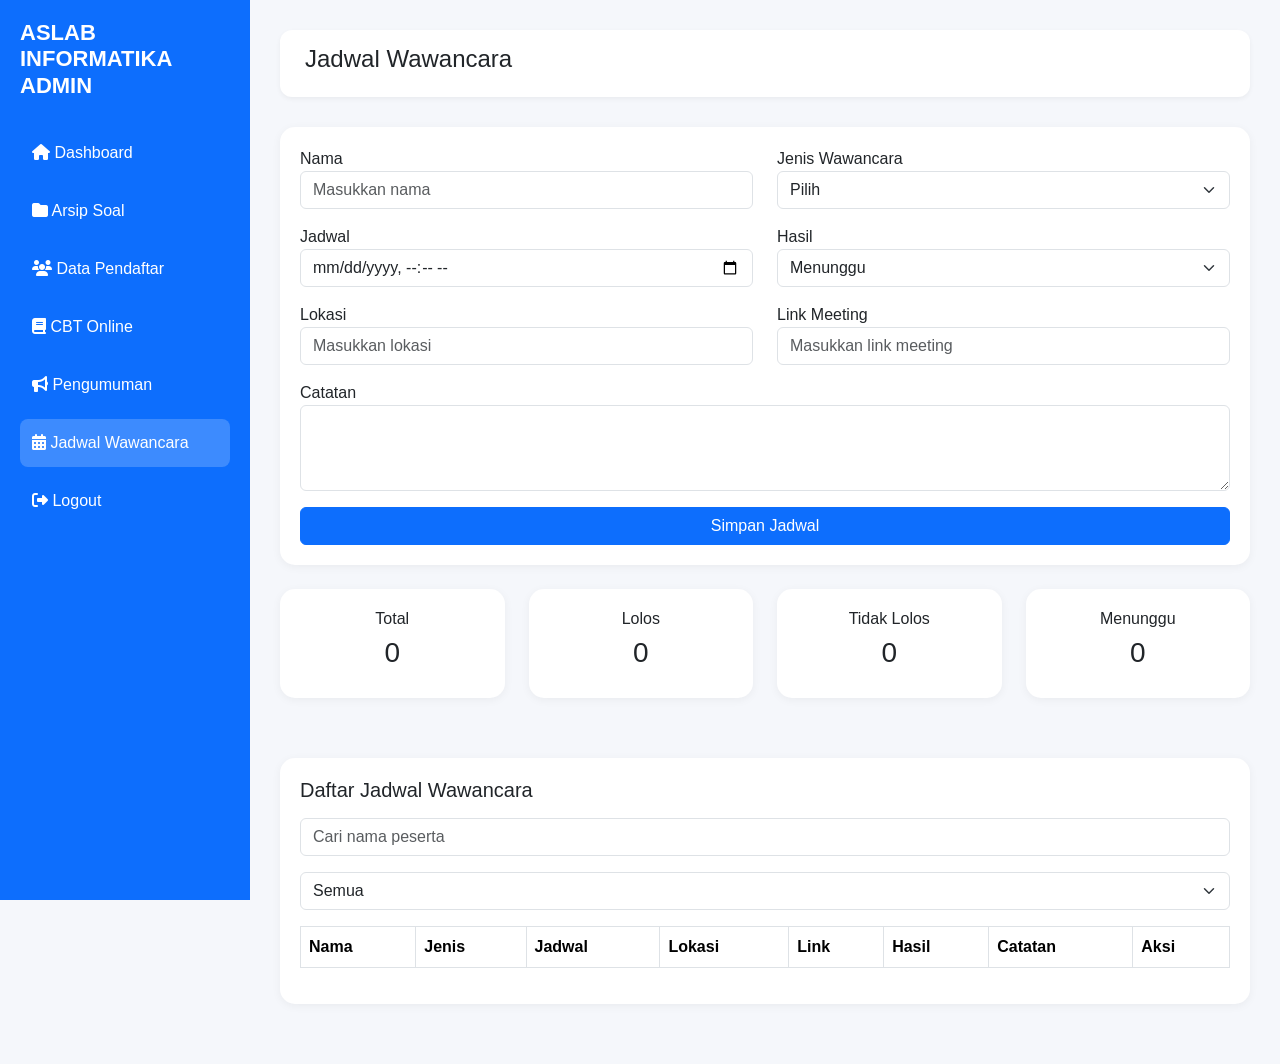
<file: layout/jadwal-wawancara.html>
<!DOCTYPE html>
<html lang="id">

<head>

  <meta charset="UTF-8">
  <meta
    name="viewport"
    content="width=device-width, initial-scale=1.0">

  <title>Jadwal Wawancara</title>

  <link href="https://cdn.jsdelivr.net/npm/bootstrap@5.3.0/dist/css/bootstrap.min.css" rel="stylesheet">
  <link rel="stylesheet" href="https://cdnjs.cloudflare.com/ajax/libs/font-awesome/6.5.2/css/all.min.css">
  <link rel="stylesheet" href="../style/dashboard.css">

</head>

<body>

  <div class="sidebar">

    <h3>ASLAB INFORMATIKA ADMIN</h3>

    <a href="dashboard.html">
      <i class="fa-solid fa-house"></i>
      Dashboard
    </a>

    <a href="arsip-soal.html">
      <i class="fa-solid fa-folder"></i>
      Arsip Soal
    </a>

    <a href="data-pendaftar.html">
      <i class="fa-solid fa-users"></i>
      Data Pendaftar
    </a>

    <a href="cbt-admin.html">
      <i class="fa-solid fa-book"></i>
      CBT Online
    </a>

    <a href="pengumuman-admin.html">
      <i class="fa-solid fa-bullhorn"></i>
      Pengumuman
    </a>

    <a
      href="jadwal-wawancara.html"
      class="active">

      <i class="fa-solid fa-calendar-days"></i>
      Jadwal Wawancara

    </a>

    <a
      href="#"
      onclick="logout()">

      <i class="fa-solid fa-right-from-bracket"></i>
      Logout

    </a>

  </div>

  <div class="main">

    <div class="topbar">
      <h4>Jadwal Wawancara</h4>
    </div>

    <div class="content">

      <div class="card-box mb-4">

        <div class="row">

          <div class="col-md-6 mb-3">

            <label>Nama</label>

            <input
              type="text"
              id="nama"
              class="form-control"
              placeholder="Masukkan nama">

          </div>

          <div class="col-md-6 mb-3">

            <label>Jenis Wawancara</label>

            <select
              id="jenis"
              class="form-select"
              onchange="ubahJenis()">

              <option value="">Pilih</option>
              <option value="offline">Offline</option>
              <option value="online">Online</option>

            </select>

          </div>

          <div class="col-md-6 mb-3">

            <label>Jadwal</label>

            <input
              type="datetime-local"
              id="jadwal"
              class="form-control">

          </div>

          <div class="col-md-6 mb-3">

            <label>Hasil</label>

            <select
              id="hasil"
              class="form-select">

              <option value="Menunggu">
                Menunggu
              </option>

              <option value="Lolos">
                Lolos
              </option>

              <option value="Tidak Lolos">
                Tidak Lolos
              </option>

            </select>

          </div>

          <div class="col-md-6 mb-3">

            <label>Lokasi</label>

            <input
              type="text"
              id="lokasi"
              class="form-control"
              placeholder="Masukkan lokasi">

          </div>

          <div class="col-md-6 mb-3">

            <label>Link Meeting</label>

            <input
              type="text"
              id="link"
              class="form-control"
              placeholder="Masukkan link meeting">

          </div>

          <div class="col-12 mb-3">

            <label>Catatan</label>

            <textarea
              id="catatan"
              class="form-control"
              rows="3"
              readonly>
            </textarea>

          </div>

          <div class="col-12">

            <button
              onclick="simpan()"
              class="btn btn-primary w-100">

              Simpan Jadwal

            </button>

          </div>

        </div>

      </div>

      <div class="row mb-4">

<div class="col-md-3 mb-3">

<div class="card-box text-center">

<h6>Total</h6>

<h3 id="totalData">0</h3>

</div>

</div>

<div class="col-md-3 mb-3">

<div class="card-box text-center">

<h6>Lolos</h6>

<h3 id="totalLolos">0</h3>

</div>

</div>

<div class="col-md-3 mb-3">

<div class="card-box text-center">

<h6>Tidak Lolos</h6>

<h3 id="totalTidak">0</h3>

</div>

</div>

<div class="col-md-3 mb-3">

<div class="card-box text-center">

<h6>Menunggu</h6>

<h3 id="totalMenunggu">0</h3>

</div>

</div>

</div>

<div class="card-box">

<h5 class="mb-3">Daftar Jadwal Wawancara</h5>
        <input
          type="text"
          id="search"
          class="form-control mb-3"
          placeholder="Cari nama peserta"
          onkeyup="render()">

          <select
id="filter"
class="form-select mb-3"
onchange="render()">

<option value="">Semua</option>

<option value="online">
Online
</option>

<option value="offline">
Offline
</option>

<option value="Lolos">
Lolos
</option>

<option value="Tidak Lolos">
Tidak Lolos
</option>

<option value="Menunggu">
Menunggu
</option>

</select>

        <div class="table-responsive">

          <table class="table table-bordered table-hover">

            <thead>

              <tr>

                <th>Nama</th>
                <th>Jenis</th>
                <th>Jadwal</th>
                <th>Lokasi</th>
                <th>Link</th>
                <th>Hasil</th>
                <th>Catatan</th>
                <th>Aksi</th>

              </tr>

            </thead>

            <tbody id="tableData"></tbody>

          </table>

        </div>

      </div>

    </div>

  </div>

  <script>

    let data =
      JSON.parse(localStorage.getItem("wawancara")) || [];

    function ubahJenis() {

      let jenis =
        document.getElementById("jenis").value;

      let lokasi =
        document.getElementById("lokasi");

      let link =
        document.getElementById("link");

      let catatan =
        document.getElementById("catatan");

      if (jenis === "offline") {

        lokasi.disabled = false;

        link.disabled = true;

        link.value = "";

        catatan.value =
          "Datang tepat waktu (offline)";

      }

      else if (jenis === "online") {

        lokasi.disabled = true;

        lokasi.value = "";

        link.disabled = false;

        catatan.value =
          "Standby 10 menit sebelum dimulai";

      }

    }

    function simpan() {

      let nama =
        document.getElementById("nama").value;

      let jenis =
        document.getElementById("jenis").value;

      let jadwal =
        document.getElementById("jadwal").value;

      let lokasi =
        document.getElementById("lokasi").value;

      let link =
        document.getElementById("link").value;

      let hasil =
        document.getElementById("hasil").value;

      let catatan =
        document.getElementById("catatan").value;

      if (
        nama === "" ||
        jenis === "" ||
        jadwal === ""
      ) {

        alert("Lengkapi data");
        return;

      }

      data.push({

        nama,
        jenis,
        jadwal,
        lokasi,
        link,
        hasil,
        catatan

      });

      localStorage.setItem(
        "wawancara",
        JSON.stringify(data)
      );

      render();

      document.getElementById("nama").value = "";
      document.getElementById("jenis").value = "";
      document.getElementById("jadwal").value = "";
      document.getElementById("lokasi").value = "";
      document.getElementById("link").value = "";
      document.getElementById("hasil").value = "Menunggu";
      document.getElementById("catatan").value = "";

    }

    function render(){

let keyword =
document.getElementById("search")?.value.toLowerCase() || "";

let filter =
document.getElementById("filter")?.value || "";

let html = "";

let total = data.length;

let lolos =
data.filter(d => d.hasil === "Lolos").length;

let tidak =
data.filter(d => d.hasil === "Tidak Lolos").length;

let menunggu =
data.filter(d => d.hasil === "Menunggu").length;

document.getElementById("totalData").innerText =
total;

document.getElementById("totalLolos").innerText =
lolos;

document.getElementById("totalTidak").innerText =
tidak;

document.getElementById("totalMenunggu").innerText =
menunggu;

data
.filter(d => {

let cocokNama =
d.nama.toLowerCase().includes(keyword);

let cocokFilter =
filter === "" ||
d.jenis === filter ||
d.hasil === filter;

return cocokNama && cocokFilter;

})

.sort((a,b)=>
new Date(a.jadwal) - new Date(b.jadwal)
)

.forEach((d,index)=>{

let badge = "secondary";

if(d.hasil === "Lolos"){
badge = "success";
}

if(d.hasil === "Tidak Lolos"){
badge = "danger";
}

if(d.hasil === "Menunggu"){
badge = "warning";
}

let tanggal =
new Date(d.jadwal)
.toLocaleString("id-ID");

html += `

<tr>

<td>${d.nama}</td>

<td>
<span class="badge bg-info text-dark">
${d.jenis}
</span>
</td>

<td>${tanggal}</td>

<td>${d.lokasi || "-"}</td>

<td>
${d.link || "-"}
</td>

<td>
<span class="badge bg-${badge}">
${d.hasil}
</span>
</td>

<td>${d.catatan}</td>

<td>

<button
onclick="editData(${index})"
class="btn btn-warning btn-sm mb-1">

Edit

</button>

<button
onclick="hapusData(${index})"
class="btn btn-danger btn-sm">

Hapus

</button>

</td>

</tr>

`;

});

document.getElementById("tableData")
.innerHTML = html;

}
    function logout() {

      if (confirm("Yakin ingin logout?")) {

        localStorage.removeItem("isLogin");

        window.location.href = "index.html";

      }

    }

    render();

  </script>

</body>

</html>
</file>
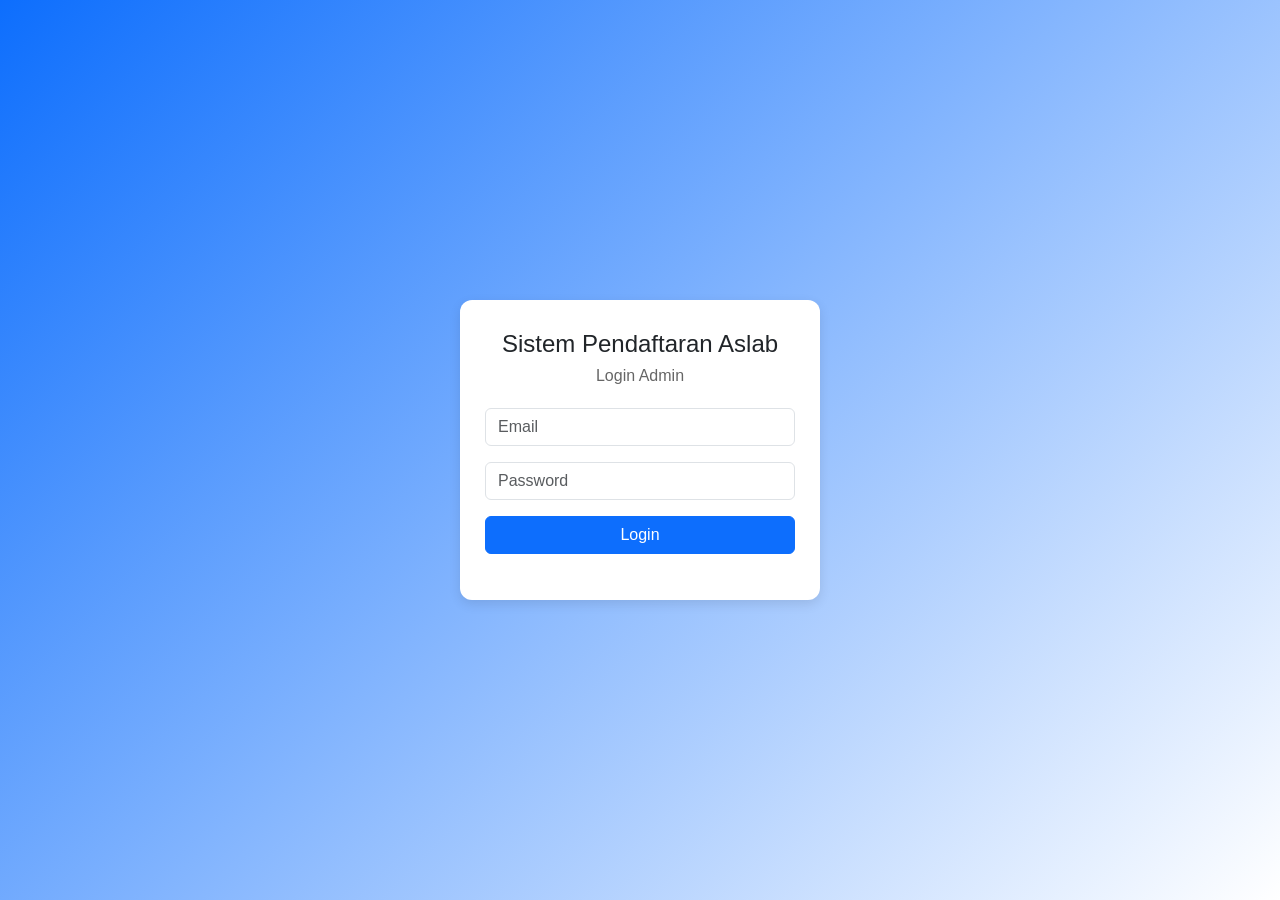
<file: layout/pengumuman-admin.html>
<!DOCTYPE html>
<html lang="id">
<head>
<meta charset="UTF-8">
<meta name="viewport" content="width=device-width, initial-scale=1.0">

<title>Admin Pengumuman</title>

<link href="https://cdn.jsdelivr.net/npm/bootstrap@5.3.0/dist/css/bootstrap.min.css" rel="stylesheet">

<link rel="stylesheet"
href="https://cdnjs.cloudflare.com/ajax/libs/font-awesome/6.5.2/css/all.min.css">

<link rel="stylesheet" href="../style/dashboard.css">

<style>

.table-box{
  background:white;
  padding:20px;
  border-radius:12px;
  box-shadow:0 2px 10px rgba(0,0,0,0.1);
}

.table th{
  background:#0d6efd;
  color:white;
  text-align:center;
}

.table td{
  vertical-align:middle;
  text-align:center;
}

.badge{
  font-size:13px;
}

</style>

</head>

<body>

<script>

if(localStorage.getItem("isLogin") !== "true"){
  window.location.href = "index.html";
}

</script>

<div class="sidebar">

<h3>ASLAB INFORMATIKA ADMIN</h3>

<a href="dashboard.html">
<i class="fa-solid fa-house"></i>
Dashboard
</a>

<a href="arsip-soal.html">
<i class="fa-solid fa-folder"></i>
Arsip Soal
</a>

<a href="data-pendaftar.html">
<i class="fa-solid fa-users"></i>
Data Pendaftar
</a>

<a href="cbt-admin.html">
<i class="fa-solid fa-book"></i>
CBT Online
</a>

<a href="pengumuman-admin.html" class="active">
<i class="fa-solid fa-bullhorn"></i>
Pengumuman
</a>

<a href="jadwal-wawancara.html">
<i class="fa-solid fa-calendar-days"></i>
Jadwal Wawancara
</a>

<a href="#" onclick="logout()">
<i class="fa-solid fa-right-from-bracket"></i>
Logout
</a>

</div>

<div class="main">

<div class="topbar">
<h4>Kelola Pengumuman Seleksi</h4>
</div>

<div class="content">

<div class="card-box">

<div class="row mb-3">

<div class="col-md-4 mb-2">
<input type="text"
id="search"
class="form-control"
placeholder="Cari nama atau NIM">
</div>

<div class="col-md-3 mb-2">
<select id="filterStatus"
class="form-select">

<option value="">Semua Status</option>
<option value="Menunggu">Menunggu</option>
<option value="Diterima">Diterima</option>
<option value="Ditolak">Ditolak</option>

</select>
</div>

</div>

<div class="table-box">

<table class="table table-bordered align-middle">

<thead>

<tr>
<th>No</th>
<th>Nama</th>
<th>NIM</th>
<th>Prodi</th>
<th>Status</th>
<th>Tanggal</th>
<th>Aksi</th>
</tr>

</thead>

<tbody id="tableData"></tbody>

</table>

</div>

</div>

</div>
</div>

<!-- MODAL DETAIL -->

<div class="modal fade"
id="detailModal"
tabindex="-1">

<div class="modal-dialog">

<div class="modal-content">

<div class="modal-header">

<h5 class="modal-title">
Detail Pengumuman
</h5>

<button type="button"
class="btn-close"
data-bs-dismiss="modal">
</button>

</div>

<div class="modal-body"
id="detailBody">

</div>

</div>

</div>

</div>

<script src="api-config.js"></script>

<script>

let data = [];

// ==================== GET DATA ====================

async function getData(){

  try{

    const response = await fetch(
      API_ENDPOINTS.pendaftaran
    );

    if(!response.ok){
      throw new Error("Gagal mengambil data");
    }

    const result = await response.json();

    console.log(result);

    data = result.data || [];

    renderData();

  }catch(error){

    console.log(error);

    alert("Gagal mengambil data");

  }

}

// ==================== RENDER ====================

function renderData(){

  let html = "";

  let keyword =
    document.getElementById("search")
    .value
    .toLowerCase();

  let filter =
    document.getElementById("filterStatus")
    .value;

  let nomor = 1;

  data.forEach((d,index)=>{

    let nama =
      d.nama_lengkap || "-";

    let nim =
      d.nim || "-";

    let prodi =
      d.prodi || "-";

    let status =
      d.seleksi?.status_seleksi
      || "Menunggu";

    let tanggal =
      d.seleksi?.updated_at
      || "-";

    if(
      keyword &&
      !nama.toLowerCase().includes(keyword)
      &&
      !nim.toLowerCase().includes(keyword)
    ){
      return;
    }

    if(filter && status !== filter){
      return;
    }

    let badge = "secondary";

    if(status === "Diterima"){
      badge = "success";
    }

    if(status === "Ditolak"){
      badge = "danger";
    }

    if(status === "Menunggu"){
      badge = "warning";
    }

    html += `

    <tr>

    <td>${nomor++}</td>

    <td>${nama}</td>

    <td>${nim}</td>

    <td>${prodi}</td>

    <td>

    <span class="badge bg-${badge}">
    ${status}
    </span>

    </td>

    <td>
    ${tanggal}
    </td>

    <td>

    <div class="d-flex gap-2 justify-content-center">

    <button
    class="btn btn-info btn-sm"
    onclick="detail(${index})">

    <i class="fa-solid fa-eye"></i>

    </button>

    <select
    class="form-select form-select-sm"
    onchange="ubahStatus('${d.user_id}', this.value)">

    <option value="Menunggu"
    ${status=="Menunggu" ? "selected" : ""}>

    Menunggu

    </option>

    <option value="Diterima"
    ${status=="Diterima" ? "selected" : ""}>

    Diterima

    </option>

    <option value="Ditolak"
    ${status=="Ditolak" ? "selected" : ""}>

    Ditolak

    </option>

    </select>

    </div>

    </td>

    </tr>

    `;

  });

  if(html === ""){

    html = `
    <tr>
    <td colspan="7">
    Tidak ada data
    </td>
    </tr>
    `;
  }

  document.getElementById("tableData")
  .innerHTML = html;

}

// ==================== DETAIL ====================

function detail(index){

  let d = data[index];

  let status =
    d.seleksi?.status_seleksi
    || "Menunggu";

  document.getElementById("detailBody")
  .innerHTML = `

  <p>
  <b>Nama:</b>
  ${d.nama_lengkap || "-"}
  </p>

  <p>
  <b>NIM:</b>
  ${d.nim || "-"}
  </p>

  <p>
  <b>Program Studi:</b>
  ${d.prodi || "-"}
  </p>

  <p>
  <b>Status:</b>
  ${status}
  </p>

  <p>
  <b>Email:</b>
  ${d.email || "-"}
  </p>

  <p>
  <b>No WhatsApp:</b>
  ${d.no_wa || "-"}
  </p>

  `;

  let modal = new bootstrap.Modal(
    document.getElementById("detailModal")
  );

  modal.show();

}

// ==================== UPDATE STATUS ====================

async function ubahStatus(userId,status){

  try{

    const response = await fetch(
      API_ENDPOINTS.seleksi,
      {
        method:"POST",

        headers:{
          "Content-Type":"application/json"
        },

        body:JSON.stringify({

          user_id:userId,
          status_seleksi:status

        })

      }
    );

    const result = await response.json();

    console.log(result);

    if(result.success){

      let peserta =
        data.find(
          x => x.user_id == userId
        );

      if(peserta){

        if(!peserta.seleksi){
          peserta.seleksi = {};
        }

        peserta.seleksi.status_seleksi =
          status;

      }

      renderData();

      alert("Status berhasil diperbarui");

    }else{

      alert("Gagal update status");

    }

  }catch(error){

    console.log(error);

    alert("Terjadi error");

  }

}

// ==================== SEARCH ====================

document.getElementById("search")
.addEventListener(
  "input",
  renderData
);

document.getElementById("filterStatus")
.addEventListener(
  "change",
  renderData
);

// ==================== LOGOUT ====================

function logout(){

  if(confirm("Yakin ingin logout?")){

    localStorage.removeItem("isLogin");

    window.location.href =
      "index.html";

  }

}

// ==================== INIT ====================

getData();

</script>

<script src="https://cdn.jsdelivr.net/npm/bootstrap@5.3.0/dist/js/bootstrap.bundle.min.js"></script>

</body>
</html>
</file>
<file: style/index.css>
body {
  margin: 0;
  height: 100vh;
  background: linear-gradient(135deg, #0d6efd, #ffffff);
  font-family: Arial;
}

.login-wrapper {
  display: flex;
  justify-content: center;
  align-items: center;
  height: 100%;
  padding: 20px;
}

.login-box {
  width: 100%;
  max-width: 360px;
  background: white;
  padding: 30px 25px;
  border-radius: 12px;
  box-shadow: 0 4px 12px rgba(0,0,0,0.1);
}

.title {
  text-align: center;
  margin-bottom: 5px;
}

.subtitle {
  text-align: center;
  margin-bottom: 20px;
  color: #666;
}
</file>
<file: style/dashboard.css>
body{
margin:0;
font-family:Arial,sans-serif;
background:#f5f7fb;
}

/* SIDEBAR */

.sidebar{
position:fixed;
top:0;
left:0;
width:250px;
height:100vh;
background:#0d6efd;
padding:20px;
color:white;
}

.sidebar h3,
.sidebar-brand{
font-size:22px;
font-weight:bold;
margin-bottom:30px;
}

.sidebar a{
display:block;
color:white;
text-decoration:none;
padding:12px;
border-radius:8px;
margin-bottom:10px;
transition:0.3s;
}

.sidebar a:hover,
.sidebar .active{
background:rgba(255,255,255,0.2);
}

/* MAIN */

.main{
margin-left:250px;
padding:30px;
}

/* TOPBAR */

.topbar{
background:white;
padding:15px 25px;
display:flex;
justify-content:space-between;
align-items:center;
border-radius:12px;
box-shadow:0 2px 5px rgba(0,0,0,0.05);
margin-bottom:20px;
}

/* CONTENT */

.content{
padding:10px 0;
}

/* CARD */

.card-box{
background:white;
padding:20px;
border-radius:15px;
box-shadow:0 2px 10px rgba(0,0,0,0.05);
margin-bottom:20px;
}

/* TABLE */

.table-box{
background:white;
padding:15px;
border-radius:12px;
box-shadow:0 2px 10px rgba(0,0,0,0.05);
}

/* STATUS */

.status-wait{
background:#ffc107;
color:black;
padding:6px 12px;
border-radius:20px;
font-size:13px;
}

.status-pass{
background:#198754;
color:white;
padding:6px 12px;
border-radius:20px;
font-size:13px;
}

.status-reject{
background:#dc3545;
color:white;
padding:6px 12px;
border-radius:20px;
font-size:13px;
}

/* TABLE IMAGE */

.table img{
width:45px;
height:45px;
border-radius:50%;
object-fit:cover;
}

/* TEXT */

.success{
color:green;
}

.danger{
color:red;
}
</file>
